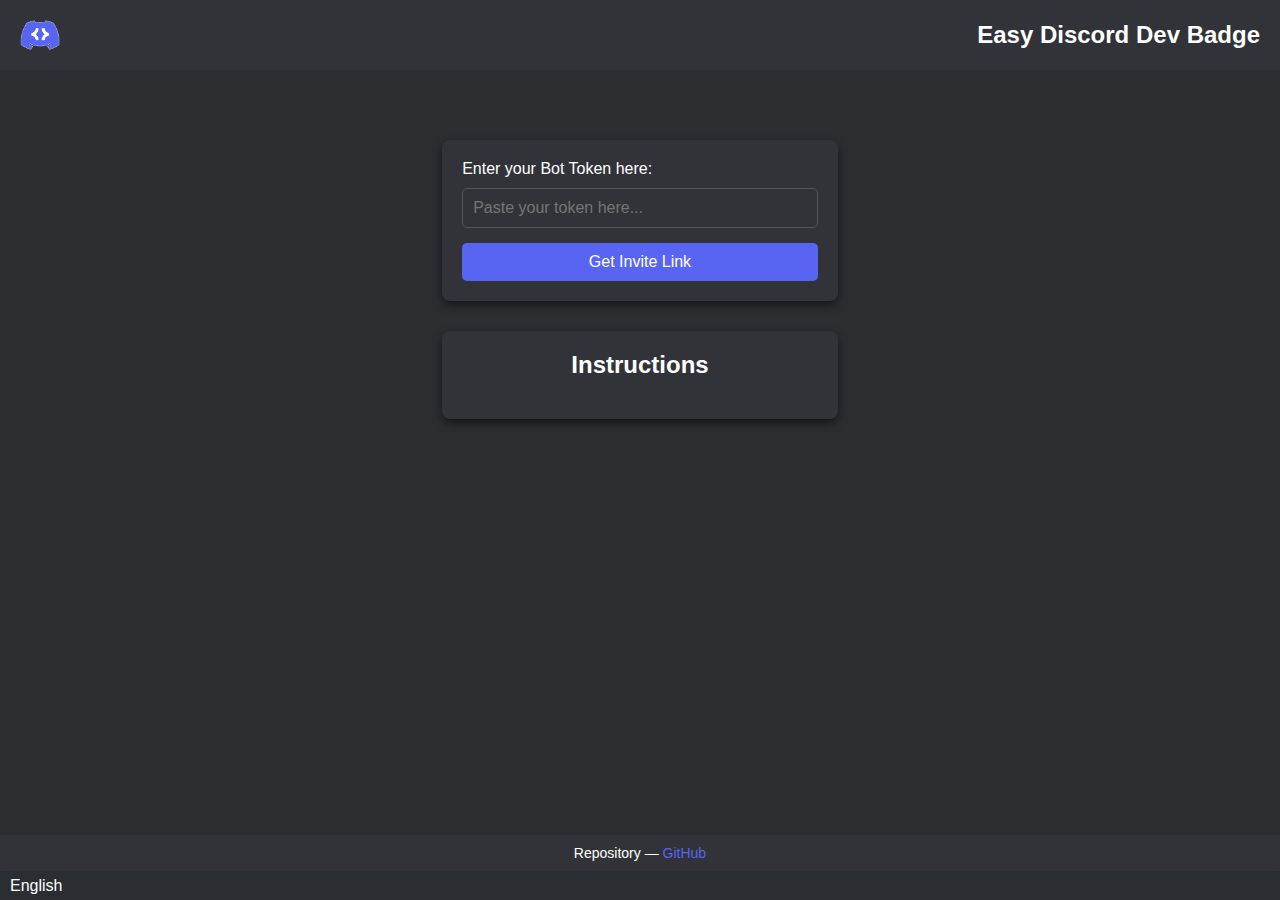
<file: src/site/index.html>
<!DOCTYPE html>
<html lang="en">
<head>
  <meta charset="UTF-8" />
  <meta name="viewport" content="width=device-width, initial-scale=1.0"/>
  <title data-i18n="title">Easy Discord Dev Badge</title>
  <link rel="icon" href="assets/img/logo.png" />
  <link rel="stylesheet" href="style.css" />
</head>
<body>
  <header>
    <img src="assets/img/logo.png" alt="Logo" />
    <h1 data-i18n="title">Easy Discord Dev Badge</h1>
  </header>

  <div class="container">
    <form id="botForm">
      <label for="token" data-i18n="label_token">Enter your Bot Token here:</label>
      <input type="text" id="token" name="token" placeholder="Paste your token here..." required />
      <button type="submit" data-i18n="button_get_link">Get Invite Link</button>
    </form>
    <p id="responseMessage"></p>
    <div id="loadingSpinner" class="spinner" style="display: none;"></div>

    <div class="instruction">
      <h2 data-i18n="instructions_header">Instructions</h2>
      <ul id="instruction-list"></ul>
    </div>
  </div>

  <footer>
    <span data-i18n="footer">Repository</span> —
    <a href="https://github.com/MaisLaufen/easy-discord-dev-badge" target="_blank">GitHub</a>
  </footer>

  <select id="language-switcher">
    <option value="en">English</option>
    <option value="ru">Русский</option>
  </select>

  <script src="js/main.js"></script>
</body>
</html>
</file>
<file: src/site/style.css>
@font-face {
    font-family: 'Roboto';
    src: url('assets/fonts/Roboto-Regular.ttf') format('ttf');
    font-weight: 400;
    font-style: normal;
}

@font-face {
    font-family: 'Roboto';
    src: url('assets/fonts/Roboto-Bold.ttf') format('ttf');
    font-weight: 700;
    font-style: normal;
}

.custom-select {
  position: relative;
  width: 110px;
  cursor: pointer;
  font-family: 'Jost', sans-serif;
  color: white;
}

.custom-select .selected,
.custom-select .options div {
  background-color: #2A2E33;
  padding: 6px 10px;
  border-radius: 6px;
  display: flex;
  align-items: center;
  gap: 8px;
  font-size: 1rem;
  transition: background-color 0.2s;
}

.custom-select .selected:hover,
.custom-select .options div:hover {
  background-color: #3B424A;
}

.custom-select .selected {
  justify-content: space-between;
}

.custom-select .options {
  position: absolute;
  top: 110%;
  left: 0;
  width: 100%;
  display: none;
  flex-direction: column;
  z-index: 10;
}

.custom-select.open .options {
  display: flex;
}

.custom-select img {
  width: 14px;
  height: 14px;
  border-radius: 2px;
}

#logo-title-container {
  display: flex;
  align-items: center;
  justify-content: center;
  flex-grow: 1;
  position: absolute;
  left: 50%;
  transform: translateX(-50%);
  pointer-events: none;
}

#logo-title-container img {
  width: 40px;
  height: 40px;
  margin-right: 10px;
  pointer-events: auto;
}

#logo-title-container h1 {
  color: #ffffff;
  margin: 0;
  font-size: 24px;
  text-align: center;
  pointer-events: auto;
}

#language-container {
  min-width: 110px;
  pointer-events: auto;
}

#language-switcher {
  width: 100%;
  padding: 6px 10px;
  border-radius: 6px;
  border: none;
  background-color: #2A2E33;
  color: white;
  font-size: 1rem;
  cursor: pointer;
  font-family: 'Jost', sans-serif;
  transition: background-color 0.3s ease;
}

#language-switcher:hover,
#language-switcher:focus {
  background-color: #3B424A;
  outline: none;
}

#language-switcher {
  -webkit-appearance: none;
  -moz-appearance: none;
  appearance: none;
  background-repeat: no-repeat;
  background-position: right 10px center;
  background-size: 12px 12px;
  padding-right: 30px;
}

html, body {
    margin: 0;
    padding: 0;
    height: 100%;
    background-color: #2B2D31;
    color: #ffffff;
    font-family: 'Jost', Arial, sans-serif;
}

body {
    display: flex;
    flex-direction: column;
}

.container {
    max-width: 700px;
    margin: 50px auto;
    padding: 20px;
    flex: 1;
}

header {
  background-color: #313338;
  padding: 15px 20px;
  display: flex;
  align-items: center;
  justify-content: space-between;
  position: relative;
}

header img {
    width: 40px;
    height: 40px;
    margin-right: 10px;
}

header h1 {
    color: #ffffff;
    margin: 0;
    font-size: 24px;
    text-align: center;
}

form {
    background-color: #313338;
    padding: 20px;
    border-radius: 8px;
    box-shadow: 0 4px 8px rgba(0, 0, 0, 0.5);
}

form label {
    display: block;
    font-size: 16px;
    margin-bottom: 10px;
}

input {
    width: calc(100% - 22px);
    margin-bottom: 15px;
    padding: 10px;
    font-size: 16px;
    border: 1px solid #555555;
    border-radius: 5px;
    background-color: #313338;
    color: #ffffff;
}

button {
    width: 100%;
    padding: 10px;
    font-size: 16px;
    background-color: #5865F2;
    color: #ffffff;
    border: none;
    border-radius: 5px;
    cursor: pointer;
    transition: background-color 0.3s ease;
}

button:hover {
    background-color: #323b9e;
}

.instruction {
    margin-top: 30px;
    padding: 20px;
    background-color: #313338;
    border-radius: 8px;
    box-shadow: 0 4px 8px rgba(0, 0, 0, 0.5);
}

.instruction h2 {
    margin-top: 0;
    color: #ffffff;
    text-align: center;
}

.instruction ol {
    padding-left: 20px;
}

.instruction li {
    margin-bottom: 15px;
    line-height: 1.6;
}

.instruction li strong {
    color: #ffffff;
}

.instruction li a {
    color: #5865F2;
    text-decoration: none;
}

.instruction li a:hover {
    text-decoration: underline;
}

.instruction ul {
    margin-top: 10px;
    margin-bottom: 10px;
    padding-left: 20px;
}

.error {
    color: #FF4D4D;
}

.success {
    color: #4CAF50; 
}

.invite-link {
    color: #5865F2; 
    text-decoration: underline;
}

.invite-link:hover {
    color: #808bff;
}

footer {
    background-color: #313338;
    color: #ffffff;
    text-align: center;
    padding: 10px 0;
    font-size: 14px;
}

footer a {
    color: #5865F2;
    text-decoration: none;
}

footer a:hover {
    text-decoration: underline;
}

.spinner {
    border: 2px solid #f3f3f3;
    border-top: 2px solid #4CAF50;
    border-radius: 50%;
    width: 15px;
    height: 15px;
    animation: spin 2s linear infinite;
}

@keyframes spin {
    0% { transform: rotate(0deg); }
    100% { transform: rotate(360deg); }
}
</file>
